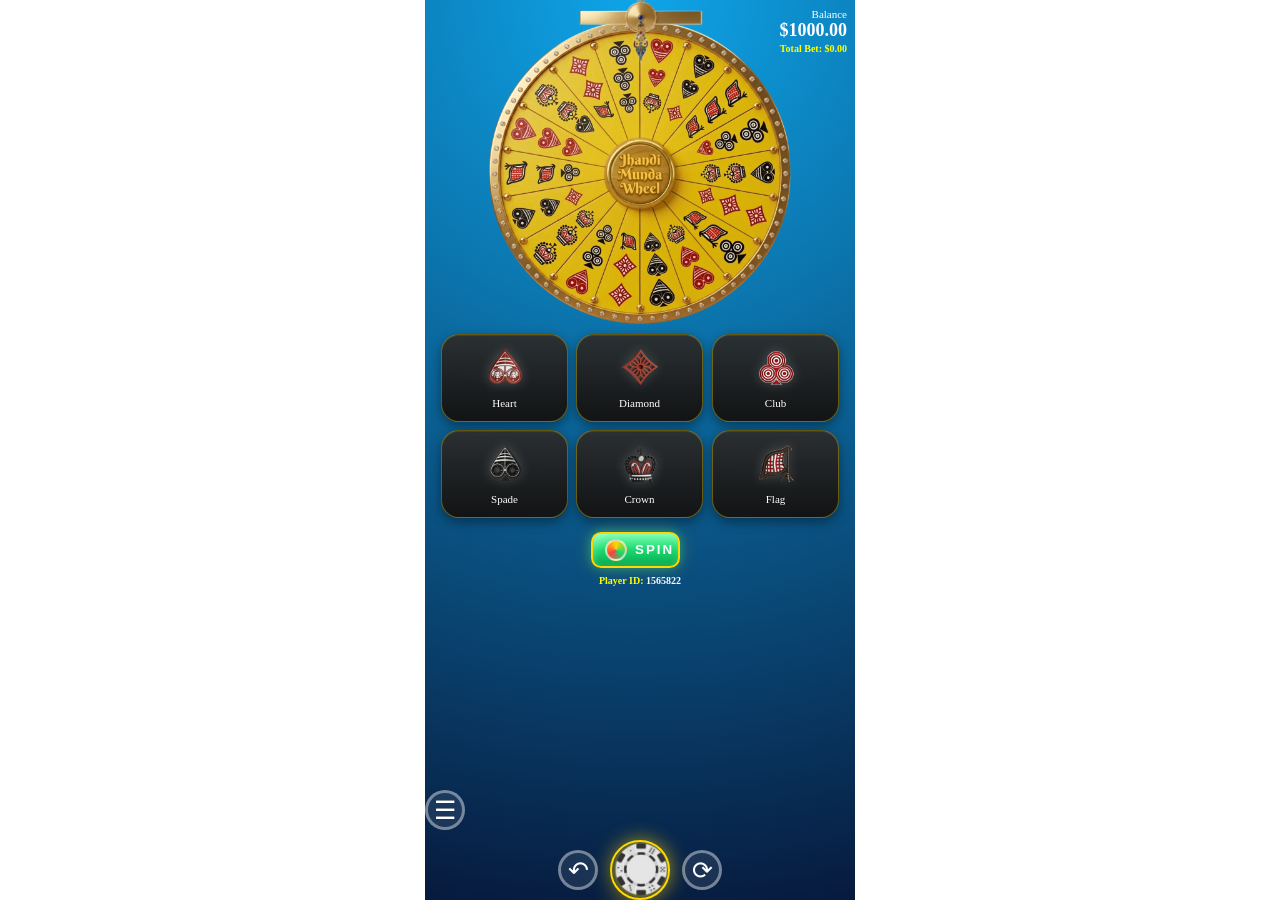
<file: index.html>
<!DOCTYPE html>
<html lang="en">

<head>
<meta charset="UTF-8">
<meta name="viewport" content="width=device-width, initial-scale=1.0">

<title>Circle Board Game</title>

<link rel="stylesheet" href="wheel.css">
</head>

<body>

<div class="game-container">

    <!-- ========================
         💰 USE ID BALANCE SECTION
    ========================== -->
<div class="balance-box"> <span>Balance</span>
    <h2 id="balanceAmount"> $1000.00 </h2>
    <div id="totalBetDisplay"> Total Bet: $0.00 </div> 
</div>
    

<!-- =========================
         🎰 WHEEL SECTION
    ========================== -->
<div class="wheel-wrapper">

    <img id="pointer" class="pointer-img" src="assets/pointer.png" alt="Pointer">

    <img id="wheel" class="wheel-img" src="assets/wheel.png" alt="Wheel">

    <div id="bubbleTrailLayer" class="bubble-trail-layer"></div>

    <div id="bonusBubbleLayer" class="bonus-overlay"></div>

    <div id="landingMultiplier" class="landing-multiplier"></div>

</div>

<!-- =========================
     🎯 SYMBOL BET TABLE
========================= -->
<div class="symbol-table">

    <div class="symbol-box" data-symbol="heart">
        <img src="assets/heart.png" alt="">
        <span>Heart</span>
        <div class="bet-amount"></div>
    </div>

    <div class="symbol-box" data-symbol="diamond">
        <img src="assets/diamond.png" alt="">
        <span>Diamond</span>
        <div class="bet-amount"></div>
    </div>

    <div class="symbol-box" data-symbol="club">
        <img src="assets/club.png" alt="">
        <span>Club</span>
        <div class="bet-amount"></div>
    </div>

    <div class="symbol-box" data-symbol="spade">
        <img src="assets/spade.png" alt="">
        <span>Spade</span>
        <div class="bet-amount"></div>
    </div>

    <div class="symbol-box" data-symbol="crown">
        <img src="assets/crown.png" alt="">
        <span>Crown</span>
        <div class="bet-amount"></div>
    </div>

    <div class="symbol-box" data-symbol="flag">
        <img src="assets/flag.png" alt="">
        <span>Flag</span>
        <div class="bet-amount"></div>
    </div>

</div>

<!-- =========================
     🎮 SPIN BUTTON
========================= -->
<div class="spin-section">
    <button id="spinBtn">

    <div class="wheel-icon"></div>

    <span class="btn-text">SPIN</span>

</button>
</div>

<!-- =========================
     🪙 CHIPS SECTION (PRO iGaming)
========================= -->


<!-- =========================
     🎮 BET TOOLBAR
========================= -->
<div class="bet-toolbar">

    <!-- MENU (independent) -->
    <div class="menu-holder">

        <button
            id="menuBtn"
            class="tool-icon"
            title="Menu"
        >
            ☰
        </button>

    </div>

    <!-- CENTER GROUP -->
    <div class="bet-center-group">

        <button
            id="undoBtn"
            class="tool-icon"
            title="Undo"
        >
            ↶
        </button>

    <div class="chips-wrapper">

        <div class="chips-container">

            <div class="chip default-chip" data-value="0.10">
                <img src="assets/chip_0.10c.png" alt="">
                <span>$0.10</span>
            </div>

            <div class="chip" data-value="0.20">
                <img src="assets/chip_20c.png" alt="">
                <span>$0.20</span>
            </div>

            <div class="chip" data-value="0.50">
                <img src="assets/chip_50c.png" alt="">
                <span>$0.50</span>
            </div>

            <div class="chip" data-value="1">
                <img src="assets/chip_1.png" alt="">
                <span>$1</span>
            </div>

            <div class="chip" data-value="2">
                <img src="assets/chip_2.png" alt="">
                <span>$2</span>
            </div>

            <div class="chip" data-value="5">
                <img src="assets/chip_5.png" alt="">
                <span>$5</span>
            </div>

        </div>

    </div>

    <button
        id="rebetBtn"
        class="tool-icon"
        title="Rebet"
    >
        ⟳
    </button>

 </div> <!-- bet-center-group -->

</div> <!-- bet
    <!-- =========================
     user id 
========================= -->
    <div class="player-id-box">

    <span class="player-id-label">
        Player ID:
    </span>

    <span class="player-id-value">
        1565822
    </span>

</div>
<!-- =========================
     MENU MODAL
========================= -->
<div id="menuModal" class="menu-modal">

    <div class="menu-box">

        <div class="menu-header">

            <span>MENU</span>

            <button id="closeMenuBtn">✖</button>

        </div>

        <div class="menu-grid">

            <div class="menu-card">
                <div class="icon">⚙️</div>
                <span>Settings</span>
            </div>

            <div class="menu-card">
                <div class="icon">📜</div>
                <span>History</span>
            </div>

            <div class="menu-card">
                <div class="icon">🎯</div>
                <span>How To Play</span>
            </div>

        </div>

    </div>

</div>
    
<!-- =========================
     📜 SCRIPTS
========================== -->

<audio id="chipSound" src="assets/chip.mp3"></audio>
<audio id="spinSound" src="assets/spin.mp3"></audio>
<audio id="tableSound" src="assets/table.mp3"></audio>
<audio id="spinButtonSound" src="assets/spinbutton.mp3"></audio>
<audio id="bubbleFlySound" src="assets/bubblebox.mp3"></audio>
<audio id="bubblebrustsound" src="assets/bubblebrust.mp3"></audio>
<audio id="bubbleLandSound" src="assets/bubble.mp3"></audio>
<audio id="bubbleWinSound" src="assets/bubblewin.mp3"></audio>
<script src="./gameEngine.js"></script>
<script src="./game.js"></script>

</body>
</html>
</file>
<file: wheel.css>
/* =====================================================
   🌐 DESIGN SYSTEM (GLOBAL TOKENS - iGAMING CORE)
====================================================== */

:root {

    /* =========================
       🎨 PRIMARY COLORS
    ========================= */

    --bg-dark: #071a3d;
    --bg-soft: #0ea5e9;

    --gold: #ffd700;
    --gold-dark: #c9a100;

    --text-main: #ffffff;
    --text-dim: rgba(255,255,255,0.7);

    /* =========================
       ✨ GLOW SYSTEM
    ========================= */

    --glow-gold-soft: rgba(255,215,0,0.25);
    --glow-gold-mid: rgba(255,215,0,0.45);
    --glow-gold-strong: rgba(255,215,0,0.75);

    --glow-dark: rgba(0,0,0,0.6);

    /* =========================
       🧱 SHADOW SYSTEM
    ========================= */

    --shadow-soft: 0 4px 12px rgba(0,0,0,0.4);
    --shadow-mid: 0 10px 25px rgba(0,0,0,0.6);
    --shadow-strong: 0 0 25px rgba(255,215,0,0.25);

    /* =========================
       📏 SPACING SYSTEM
    ========================= */

    --space-xs: 4px;
    --space-sm: 8px;
    --space-md: 12px;
    --space-lg: 20px;
    --space-xl: 32px;

    /* =========================
       🔘 BORDER RADIUS SYSTEM
    ========================= */

    --radius-sm: 6px;
    --radius-md: 12px;
    --radius-lg: 18px;
    --radius-round: 50%;

    /* =========================
       ⚡ ANIMATION SPEEDS
    ========================= */

    --fast: 0.15s;
    --normal: 0.25s;
    --slow: 0.6s;

    /* =========================
       🎮 Z-INDEX LAYER SYSTEM
    ========================= */

    --z-base: 1;
    --z-ui: 10;
    --z-overlay: 50;
    --z-top: 100;
}




/* ======================================================
   🧱 GAME SHELL / LAYOUT ENGINE (CASINO FRAME)
====================================================== */

.game-container {
    position: relative;

    width: 100%;
    max-width: 430px;
    height: 100dvh;

    margin: 0 auto;

    display: flex;
    flex-direction: column;
    align-items: center;

    justify-content: flex-start;

    padding: var(--space-md);

    overflow: hidden;

    background: radial-gradient(
        circle at top,
        var(--bg-soft),
        var(--bg-dark)
    );

    box-sizing: border-box;
}

/* =========================
   📐 MAIN GAME STAGE (WHEEL AREA WRAPPER)
========================= */

.game-stage {
    width: 100%;
    position: relative;

    display: flex;
    flex-direction: column;
    align-items: center;

    margin-top: var(--space-sm);
}

/* =========================
   🎯 CENTER GAME ZONE (WHEEL + POINTER)
========================= */

.game-center {
    position: relative;

    width: 100%;

    display: flex;
    justify-content: center;
    align-items: center;

    margin-top: var(--space-md);
    margin-bottom: var(--space-lg);
}

/* =========================
   🎮 ACTION ZONE (TABLE + SPIN AREA)
========================= */

.game-action {
    width: 100%;

    display: flex;
    flex-direction: column;
    align-items: center;

    gap: var(--space-md);
}

/* =========================
   📱 SAFE MOBILE LAYER (NO SCROLL CASINO LOCK)
========================= */

html,
body {

    width: 100%;

    height: 100%;
   min-height: 100dvh;
    margin: 0;
   
  overflow-x: hidden;

    overflow-y: hidden;

    touch-action: none;

}

/* =========================
   🎯 OVERLAY SAFE ZONE (FOR FUTURE UI)
========================= */

.ui-overlay {
    position: absolute;
    inset: 0;

    pointer-events: none;

    z-index: var(--z-overlay);
}
<!-- ========================
         💰 user id $ total bet
    ========================== -->
.player-id-box{

    width:120px;

    background:red;

}
.player-id-label{

    font-size: 10px;

    font-weight: bold;

    color: yellow;

}

.player-id-value{

    font-size: 10px;

    font-weight: bold;

    color: #ffffff;

}
/* =========================
   🎲 TABLE ESCTION
========================= */

.symbol-table {
    width: 95%;

    display: grid;
    grid-template-columns: repeat(3, 1fr);
    gap: var(--space-sm);

    margin-top: 0;
    margin-bottom: 12px;

    padding-top: 0;
}

.symbol-box {
    position: relative;

    background: linear-gradient(
        180deg,
        rgba(45,45,45,0.95),
        rgba(18,18,18,0.98)
    );

    border: 1px solid rgba(255,215,0,0.35);
    border-radius: var(--radius-lg);

    padding: var(--space-md);

    text-align: center;
    cursor: pointer;

    overflow: visible;
    isolation: isolate;

    transition: all var(--normal) ease;

    box-shadow:
        var(--shadow-soft),
        inset 0 1px 0 rgba(255,255,255,0.08);
}

/* =========================
   ✨ LIGHT SWEEP EFFECT (CASINO PREMIUM FEEL)
========================= */

.symbol-box::before {
    content: "";

    position: relative;
    top: 0;
    left: -130%;
   overflow: hidden;

    width: 60%;
    height: 100%;

    background: linear-gradient(
        90deg,
        transparent,
        rgba(255,255,255,0.18),
        transparent
    );

    transition: all 0.6s ease;
}

.symbol-box:hover::before {
    left: none;
}

/* =========================
   🎯 SYMBOL ICON
========================= */

.symbol-box img {
    width: 42px;
    height: 42px;

    object-fit: contain;

    filter: drop-shadow(0 0 6px rgba(255,255,255,0.2));
}
/* =========================
   SPIN BUTTON LOCK UNLOCK 
========================= */
.spin-btn.locked{

    background:#d32f2f;

    color:#ffffff;

}

/* =========================
   🏷 TEXT LABEL
========================= */

.symbol-box span {
    display: block;
    margin-top: var(--space-xs);

    font-size: 11px;
    color: var(--text-main);
}

/* =========================
   🔥 HOVER STATE (CASINO LIFT EFFECT)
========================= */

.symbol-box:hover {
    transform: translateY(-2px) scale(1.03);

    border-color: rgba(255,215,0,0.75);

    box-shadow:
        0 0 18px var(--glow-gold-mid),
        0 0 30px var(--glow-gold-soft);
}

/* =========================
   💎 ACTIVE BET STATE (SELECTED BOX)
========================= */

.symbol-box.active {
    background: linear-gradient(
        180deg,
        rgba(255,215,0,0.18),
        rgba(255,180,0,0.08)
    );

    border-color: var(--gold);

    transform: scale(1.05);

    box-shadow:
        0 0 22px var(--glow-gold-strong),
        0 0 40px var(--glow-gold-soft);
}

/* =========================
   💰 BET MARKER (CHIP DISPLAY ON BOX)
========================= */

.bet-amount {
    position: absolute;
    top: 6px;
    left: 6px;

    z-index: 100;

    font-size: 24px;
    font-weight: bold;

    color: gold;

    pointer-events: none;
}
/* ======================================================
   🪙 CHIP SYSTEM — MENU SECTION 
====================================================== */
.bet-toolbar {

    position: fixed;

    left: 0;

    right: 0;

    bottom: max(10px, env(safe-area-inset-bottom));

}

.menu-holder {

    flex-shrink: 0;

    margin-right: 20px;

}

.bet-center-group {
   position: relative;
   top: 10px;

    display: flex;

    flex-direction: row;

    align-items: center;

    justify-content: center;

}

.tool-icon {

    width: 40px;
    height: 40px;

    border-radius: 50%;

    border: 3px solid rgba(255,255,255,.40);

    background: rgba(255,255,255,.08);

    color: #fff;

    font-size: 25px;

    display: flex;
    align-items: center;
    justify-content: center;

    cursor: pointer;

    flex-shrink: 0;

}

#menuBtn {

    margin-right: 40px;

}

#undoBtn {

    margin-right: 12px;

}

#rebetBtn {

    margin-left: 12px;

}
/* চিপস র্যাপার পজিশন */

.menu-modal {

    position: fixed;

    inset: 0;

    z-index: 99999;

    pointer-events: none;

}


.menu-modal.active {

    pointer-events: auto;

}

.menu-modal.active .menu-box {

    opacity: 1;

    transform: translateY(0);

}
.menu-box {

    position: absolute;

    bottom: 80px;

    left: 10px;

    width: 300px;

    max-width: 90vw;

    min-height: 180px;

    padding: 15px;

    padding-bottom: 30px;

    box-sizing: border-box;

    border-radius: 16px;

    background:
        linear-gradient(
            180deg,
            #FFD95A 0%,
            #F5C842 45%,
            #DFAF1F 100%
        );

    border:
        2px solid #FFE27A;

    box-shadow:
        0 0 15px rgba(255,215,0,.25),
        inset 0 1px 0 rgba(255,255,255,.45);

    overflow: hidden;

    opacity: 0;

    transform: translateY(30px);

    transition:
        opacity .25s ease,
        transform .25s ease;

}


.menu-grid{
    display:flex;
    flex-direction:row;
    gap:10px;
    justify-content:center;
}
/* MENU CARD START */

.menu-card {

    width: 70px;

    height: 70px;

    border-radius: 12px;

    background:
        linear-gradient(
            180deg,
            #2B2B2B 0%,
            #1A1A1A 100%
        );

    border:
        1px solid rgba(255,255,255,.12);

    box-shadow:

        inset 0 1px 0
        rgba(255,255,255,.08),

        0 2px 6px
        rgba(0,0,0,.35);

    display: flex;

    flex-direction: column;

    align-items: center;

    justify-content: center;

    text-align: center;

    flex-shrink: 0;

    cursor: pointer;

    transition:
        transform .2s ease,
        background .2s ease;

}

.menu-card:hover {

    transform: translateY(-2px);

    background:
        linear-gradient(
            180deg,
            #3A3A3A 0%,
            #222222 100%
        );

}

.menu-card .icon {

    font-size: 24px;

    color: #FFD95A;

    margin-bottom: 4px;

}

.menu-card span {

    color: #FFFFFF;

    font-size: 11px;

    font-weight: 600;

    line-height: 1.1;

}
.menu-header {

    display: flex;

    align-items: center;

    justify-content: center;

    position: relative;

    margin-bottom: 15px;

}

.menu-header span {

    color: #222;

    font-size: 18px;

    font-weight: 700;

}
/* MENU CARD CLOSE */
#closeMenuBtn {

    width: 32px;

    height: 32px;

    border: none;

    border-radius: 50%;

    background:
        rgba(255,255,255,.1);

    color: white;

    cursor: pointer;

}

/* ======================================================
   🪙 CHIP SYSTEM — PHYSICS SPRING (FINAL)
====================================================== */
.chips-wrapper {

    position: relative;

    display: flex;

    justify-content: center;

    align-items: center;

    flex-shrink: 0;
    z-index: 9999;

}


/* মেইন চিপস কন্টেইনার (ডিফল্ট অবস্থায় চিপগুলো একটার নিচে আরেকটা লুকিয়ে থাকবে) */
.chips-container {
    position: relative;
    width: 60px;
    height: 60px;
}
.chip img {
    width: 100%;
    height: 100%;
    object-fit: contain; /* ইমেজ গোল শেপ ধরে রাখবে, চ্যাপ্টা হবে না */
    display: block;
}

/* প্রতিটি চিপের কমন স্টাইল ও স্প্রিং ট্রানজিশন */
.chip {
    position: absolute;
    top: 0;
    left: 0;
    width: 100%;
    height: 100%;
    cursor: pointer;
    transition: transform 0.5s cubic-bezier(0.175, 0.885, 0.32, 1.275), opacity 0.3s;
    opacity: 0;
    pointer-events: none; /* বন্ধ থাকা অবস্থায় ক্লিক নেওয়া বন্ধ */
    z-index: 1;
}

/* ডিফল্ট চিপ (যা সবসময় দেখা যাবে এবং সবার উপরে থাকবে) */
.chip.default-chip {
    opacity: 1;
    pointer-events: auto;
    z-index: 10;
}

/* কন্টেইনার যখন OPEN (ক্লিক করার পর) হবে - চিপগুলো সেমি-সার্কেলে ছড়িয়ে যাবে */
.chips-container.open .chip {
    opacity: 1;
    pointer-events: auto;
}

/* ==================================================== */
/* 🪙 PRESTIGE 7-STATE SPRING CHIP FAN (TOTAL FIX)      */
/* ==================================================== */

/* ২. চিপের ডিজাইন ও এনিমেশন */
.chips-container .chip.default-chip,
.chips-container.open .chip.default-chip {
    width: 100%; /* কন্টেইনার অনুযায়ী সাইজ বড় হবে */
    height: 100%;
    transform: translate(0, 0) rotate(0deg) !important;
    z-index: 10;
    transition: transform 0.4s cubic-bezier(0.175, 0.885, 0.32, 1.275);
    
    /* গোল্ডেন বর্ডার ও গ্লোইং ইফেক্ট */
    outline: 2px solid gold;
    outline-offset: -2px;
    border-radius: 50%;
    filter: drop-shadow(0px 0px 10px rgba(255, 215, 0, 0.7));
    animation: goldenPulse 2s infinite alternate;
}

/* গোল্ডেন পালস এনিমেশন (একদম হালকা এবং প্রিমিয়াম লুক দেবে) */
@keyframes goldenPulse {
    from {
        filter: drop-shadow(0px 0px 5px rgba(255, 215, 0, 0.5));
    }
    to {
        filter: drop-shadow(0px 0px 15px rgba(255, 215, 0, 0.9));
    }
}

/* ২. ফ্যান ওপেন হলে পিওর স্প্রিং অ্যানিমেশন (সবগুলো চিপের জন্য) */
/* কোনো মিলি-সেকেন্ড ডিলে ছাড়া সব চিপ একসাথে নিচ থেকে স্প্রিংয়ের মতো উপরে ডানা মেলবে */
.chips-container.open .chip:not(.default-chip) {
    animation: springFanOpen 0.5s cubic-bezier(0.175, 0.885, 0.32, 1.275) both;
    transition: transform 0.3s ease, z-index 0.1s ease;
}

/* ৩. গুগল গাইডলাইন অনুযায়ী মোট ৭টি চাইল্ড স্টেটের নিখুঁত ডিস্ট্রিবিউশন */
/* এর ফলে সোয়াপিংয়ের সময় কোনো ঘর খালি থাকবে না এবং ৭টি স্টেটই সুরক্ষিত থাকবে */

/* স্লট ১: চরম বামে */
.chips-container.open .chip:nth-child(2) {
    transform: translate(-50px, 12px) rotate(-15deg) !important;
}

/* স্লট ২: মাঝামাঝি বামে */
.chips-container.open .chip:nth-child(3) {
    transform: translate(-40px, -30px) rotate(-20deg) !important;
}

/* স্লট ৩: সোজা উপরে (ওভারল্যাপ এড়াতে সামান্য এক্স-অক্ষ সরানো ও দূরত্ব কমানো হয়েছে) */
.chips-container.open .chip:nth-child(4) {
    transform: translate(7px, -50px) rotate(0deg) !important;
}

/* স্লট ৪: মাঝামাঝি ডানে */
.chips-container.open .chip:nth-child(5) {
    transform: translate(50px, -30px) rotate(20deg) !important;
}
/* স্লট ۵: চরম ডানে */
.chips-container.open .chip:nth-child(6) {
    transform: translate(70px, 12px) rotate(15deg) !important;
}

/* স্লট ৬: এক্সট্রা ব্যাকআপ স্টেট (সোয়াপিং সেফটি চাইল্ড) */
.chips-container.open .chip:nth-child(7) {
    transform: translate(0px, -80px) rotate(0deg) !important;
}


/* ==================================================== */
/* 🎥 পিওর স্প্রিং ফ্যান ওপেন অ্যানিমেশন ফ্রেম            */
/* ==================================================== */
@keyframes springFanOpen {
    0% {
        opacity: 0;
        /* ফ্যান খোলার মুহূর্তে চিপগুলো মেইন ডিফল্ট চিপের ভেতর (0,0) থেকে জন্ম নেবে */
        transform: translate(0, 0) scale(0.3) rotate(0deg); 
    }
    70% {
        /* স্প্রিং এফেক্ট দেওয়ার জন্য চিপগুলো সামান্য একটু বড় হয়ে পপ-আপ করবে */
        scale: 1.08;
    }
    100% {
        opacity: 1;
        scale: 1;
        /*এখানে এসে চিপগুলো উপরে দেওয়া তাদের নিজ নিজ translate পজিশন ও অ্যাঙ্গেলে লক হয়ে যাবে */
    }
}


/* ==================================================== */
/* 🖱️ চিপ হোভার এফেক্ট (অ্যানিমেশন বা পজিশন ভাঙবে না)   */
/* ==================================================== */
.chips-container.open .chip:not(.default-chip):hover {
    z-index: 15;
}
.chips-container.open .chip:nth-child(2):hover {
    transform: translate(-50px, 12px) rotate(-15deg) scale(1.03) !important;
}

.chips-container.open .chip:nth-child(3):hover {
    transform: translate(-40px, -30px) rotate(-20deg) scale(1.03) !important;
} 

.chips-container.open .chip:nth-child(4):hover {
    transform: translate(7px, -50px) rotate(0deg) scale(1.03) !important;
}

.chips-container.open .chip:nth-child(5):hover {
    transform: translate(50px, -30px) rotate(20deg) scale(1.03) !important;
}

.chips-container.open .chip:nth-child(6):hover {
    transform: translate(70px, 12px) rotate(15deg) scale(1.03) !important;
}

.chips-container.open .chip:nth-child(7):hover {
    transform: translate(0px, -80px) rotate(0deg) scale(1.03) !important;
}

/* ডিফল্ট চিপ হোভার */
.chip.default-chip:hover {
    transform: scale(1.1) !important;
    z-index: 12;
}
/* ======================================================
   🪙 CHIP SYSTEM GLOWING EFFECT 
====================================================== */

/* ======================================================
   🪙 CHIP SYSTEM END
====================================================== */





/* ======================================================
   🎮 FINAL CASINO SPIN BUTTON (STABLE VERSION)
====================================================== */

#spinBtn {

    width: 92%;
    height: 36px;

    box-sizing: border-box;

    display: flex;
    align-items: center;
    justify-content: flex-start;

    gap: 8px;
    padding: 0 12px;

    position: relative;
    overflow: hidden;

    border-radius: 10px;

    border: 2px solid #ffd700;

    /* 🟢 DEFAULT GREEN STATE */
    background: linear-gradient(
        180deg,
        #7dffb3 0%,
        #18d96e 50%,
        #0ca84f 100%
    );

    color: #fff;

    font-weight: 900;
    letter-spacing: 2px;
    text-transform: uppercase;

    cursor: pointer;

    /* FIX: prevent size change */
    min-height: 36px;
    max-height: 36px;
    line-height: 36px;

    transition: all .25s ease;

    /* premium glow */
    box-shadow:
        0 0 10px rgba(0,255,120,.35),
        0 0 18px rgba(255,215,0,.25),
        inset 0 0 6px rgba(255,255,255,.15);
}

/* ======================================================
   🎡 WHEEL ICON (ALWAYS VISIBLE + ALWAYS SPINNING)
====================================================== */

.wheel-icon {

    width: 18px;
    height: 18px;

    flex-shrink: 0;

    border-radius: 50%;

    background: conic-gradient(
        #ffd700,
        #18d96e,
        #ff4040,
        #ffd700
    );

    border: 2px solid rgba(255,255,255,.6);

    animation: wheelSpin 1.2s linear infinite;

    display: flex;
    align-items: center;
    justify-content: center;
}

@keyframes wheelSpin {
    100% {
        transform: rotate(360deg);
    }
}

/* ======================================================
   ✨ GOLD SHINE EFFECT
====================================================== */

#spinBtn::before {

    content: "";

    position: absolute;

    top: -50%;
    left: -40%;

    width: 50%;
    height: 200%;

    background: linear-gradient(
        90deg,
        transparent,
        rgba(255,215,0,.35),
        rgba(255,255,255,.2),
        transparent
    );

    transform: rotate(25deg);

    animation: goldShine 3s linear infinite;
}

@keyframes goldShine {
    from { left: -40%; }
    to { left: 130%; }
}

/* ======================================================
   🔴 LOCKED STATE (ONLY COLOR CHANGE)
====================================================== */

#spinBtn.locked {

    background: linear-gradient(
        180deg,
        #ff8b8b 0%,
        #ff4040 50%,
        #c60000 100%
    );

    cursor: not-allowed;

    box-shadow:
        0 0 12px rgba(255,0,0,.4),
        0 0 20px rgba(255,0,0,.25),
        inset 0 0 6px rgba(255,255,255,.1);
}



/* ======================================================
   🎡 WHEEL ENGINE (CASINO ROTATION SYSTEM)
====================================================== */

.wheel-wrapper {
    position: relative;

    width: 320px;
    height: 320px;   /* 🔥 FIXED HEIGHT */
   border: none;

  margin-bottom: 0;
padding-bottom: 0;
   line-height: 0;
    display: flex;
    justify-content: center;
    align-items: center;
}
/* =========================
   🎡 WHEEL IMAGE CORE
========================= */
.wheel-img {

    width: 100%;
    height: 100%;

    display: block;

    object-fit: contain;

    transform-origin: center center;

    backface-visibility: hidden;

    transition: none;

    will-change: transform;
}


/* =========================
   🎯 WWEEL SECTION)
========================= */

.wheel-center-hub {
    position: absolute;
    top: 50%;
    left: 50%;

    transform: translate(-50%, -50%);

    width: 70px;
    height: 70px;

    border-radius: 50%;

    background: #111827;

    border: 3px solid var(--gold);

    display: flex;
    justify-content: center;
    align-items: center;

    font-size: 12px;

    z-index: var(--z-ui);

    box-shadow: 0 0 15px var(--glow-gold-mid);
}



/* =========================
   🎯 POINTER (CASINO INDICATOR FIXED)
========================= */

.pointer-img {
    position: absolute;

    top: -55px;
    left: 50%;

    transform: translateX(-50%);

    width: 160px;
    height: auto;

    z-index: var(--z-top);

    pointer-events: none;   
}

/* =========================
   ✨ WHEEL GLOW HALO EFFECT
========================= */

.wheel-wrapper::after {
    content: "";

    position: absolute;

    left: 50%;
    top: 50%;

    transform: translate(-50%, -50%);

    width: 140px;
    height: 140px;

    background: radial-gradient(
        circle,
        var(--glow-gold-mid),
        transparent 70%
    );

    filter: blur(18px);

    z-index: 0;

    pointer-events: none;
}

/* =========================
   🎡 WHEEL ENGINE END
====================================================== */




/* ======================================================
   💰 HUD / PLAYER STATE ENGINE (CASINO DISPLAY UI)
====================================================== */

.balance-box {

    position: absolute;

    top: 8px;

    right: 8px;

    text-align: right;

}

.balance-box span {

    display: block;

    font-size: 11px;

    color: #ffffff;

}

#balanceAmount {

    margin: 0;

    font-size: 18px;

    font-weight: bold;

    color: #ffffff;

}

#totalBetDisplay {

    margin-top: 2px;

    font-size: 10px;

    font-weight: bold;

    color: yellow;

}
/* =========================
   💎 WIN / LOSS FEEDBACK HUD (FUTURE READY)
========================= */

.win-popup {
    position: absolute;
    top: 60px;
    left: 50%;

    transform: translateX(-50%);

    padding: 10px 18px;

    border-radius: var(--radius-md);

    background: rgba(0,0,0,0.7);

    border: 1px solid var(--gold);

    color: var(--gold);

    font-weight: bold;

    box-shadow: 0 0 20px var(--glow-gold-soft);

    opacity: 0;
    pointer-events: none;

    transition: all var(--normal) ease;
}

/* ACTIVE STATE (FOR JS CONTROL) */
.win-popup.show {
    opacity: 1;
    transform: translateX(-50%) translateY(10px);
}

/* =========================
   📊 HUD OVERLAY SAFE LAYER
========================= */

.ui-overlay {
    position: absolute;
    inset: 0;

    pointer-events: none;

    z-index: var(--z-overlay);
}





/* ======================================================
   🔊 AUDIO VISUAL FEEDBACK LAYER (UI FEEL SYSTEM)
====================================================== */

/* =========================
   🎰 GLOBAL UI INTERACTION FEEL
========================= */

.ui-click {
    transform: scale(0.98);
    transition: transform 0.08s ease;
}

/* =========================
   🪙 CHIP CLICK FEEDBACK
========================= */

.chip-clicked {
    animation: chipPop 0.25s ease;
}

@keyframes chipPop {
    0% {
        transform: scale(1);
    }
    50% {
        transform: scale(1.2);
        box-shadow: 0 0 18px rgba(255,215,0,0.6);
    }
    100% {
        transform: scale(1.1);
    }
}

/* =========================
   🎮 SPIN BUTTON CLICK FEEDBACK
========================= */

.spin-clicked {
    animation: spinPress 0.18s ease;
}

@keyframes spinPress {
    0% {
        transform: translateY(0px) scale(1);
    }
    50% {
        transform: translateY(4px) scale(0.96);
    }
    100% {
        transform: translateY(0px) scale(1);
    }
}

/* =========================
   🎡 WHEEL SPIN AUDIO STATE HOOK
========================= */

.wheel-spinning {
    filter: brightness(1.1) contrast(1.05);
}

/* =========================
   💰 BALANCE CHANGE FEEDBACK
========================= */

.balance-flash {
    animation: balanceFlash 0.5s ease;
}

/* reuse safe animation */
@keyframes balanceFlash {
    0% {
        color: var(--gold);
        transform: scale(1);
    }
    50% {
        color: #fff;
        transform: scale(1.06);
    }
    100% {
        color: var(--gold);
        transform: scale(1);
    }
}

/* =========================
   🔊 SAFE AUDIO STATE CLASS (JS CONTROL READY)
========================= */

.audio-on {
    /* placeholder for future mute/unmute UI state */
}

.audio-off {
    opacity: 0.5;
    filter: grayscale(1);
}

/* ======================================================
   🔊 AUDIO VISUAL FEEDBACK LAYER END
====================================================== */




/* ======================================================
   ✨ ANIMATION ENGINE (CASINO FX LAYER)
====================================================== */

/* =========================
   🌟 CORE ATMOSPHERE FX (GLOW SYSTEM)
========================= */

@keyframes goldPulse {
    0%, 100% {
        box-shadow: 0 0 10px rgba(255,215,0,0.2);
    }
    50% {
        box-shadow: 0 0 25px rgba(255,215,0,0.6);
    }
}

/* =========================
   🎯 WIN HIGHLIGHT FX
========================= */

@keyframes winFlash {
    0% {
        transform: scale(1);
        box-shadow: 0 0 0 rgba(255,215,0,0);
    }
    50% {
        transform: scale(1.08);
        box-shadow: 0 0 30px rgba(255,215,0,0.8);
    }
    100% {
        transform: scale(1);
        box-shadow: 0 0 10px rgba(255,215,0,0.3);
    }
}

/* =========================
   🪙 CHIP SELECTION FX
========================= */

@keyframes chipSelect {
    0% {
        transform: scale(1);
    }
    50% {
        transform: scale(1.18);
    }
    100% {
        transform: scale(1.15);
    }
}


/* =========================
   💰 BALANCE FEEDBACK FX
========================= */

@keyframes balanceFlash {
    0% {
        color: var(--gold);
        transform: scale(1);
    }
    50% {
        color: #fff;
        transform: scale(1.05);
    }
    100% {
        color: var(--gold);
        transform: scale(1);
    }
}

.balance-update {
    animation: balanceFlash 0.5s ease;
}

/* =========================
   ✨ TABLE LIGHT SWEEP FX
========================= */

@keyframes lightSweep {
    0% {
        transform: translateX(-120%);
        opacity: 0;
    }
    50% {
        opacity: 1;
    }
    100% {
        transform: translateX(120%);
        opacity: 0;
    }
}

/* =========================
   🔥 BUTTON PRESS GLOW
========================= */

.spin-section button.glow {
    box-shadow: 0 0 25px rgba(255,215,0,0.6);
}

/* ======================================================
   ✨ ANIMATION ENGINE END
====================================================== */





/* ======================================================
   📊 GAME STATE VISUAL FEEDBACK (WIN / LOSS FX)
====================================================== */

/* =========================
   💰 WIN STATE FX
========================= */

.state-win {
    animation: winPulse 0.6s ease-in-out;
    color: var(--gold);
}

@keyframes winPulse {
    0% {
        transform: scale(1);
        text-shadow: 0 0 0 rgba(255,215,0,0);
    }
    50% {
        transform: scale(1.1);
        text-shadow: 0 0 20px rgba(255,215,0,0.8);
    }
    100% {
        transform: scale(1);
        text-shadow: 0 0 10px rgba(255,215,0,0.4);
    }
}

/* =========================
   ❌ LOSS STATE FX
========================= */

.state-loss {
    animation: lossShake 0.4s ease;
    color: #ff4d4d;
}

@keyframes lossShake {
    0% { transform: translateX(0); }
    25% { transform: translateX(-4px); }
    50% { transform: translateX(4px); }
    75% { transform: translateX(-3px); }
    100% { transform: translateX(0); }
}

/* =========================
   ⚪ NEUTRAL STATE (NO WIN)
========================= */

.state-neutral {
    opacity: 0.85;
    filter: grayscale(10%);
}

/* =========================
   💥 RESULT POPUP (CASINO STYLE)
========================= */

.result-popup {
    position: absolute;
    top: 50px;
    left: 50%;

    transform: translateX(-50%);

    padding: 10px 18px;

    border-radius: 12px;

    font-weight: bold;

    background: rgba(0,0,0,0.75);

    border: 1px solid var(--gold);

    color: var(--gold);

    box-shadow: 0 0 25px rgba(255,215,0,0.4);

    opacity: 0;
    pointer-events: none;

    transition: all 0.3s ease;
}

.result-popup.show {
    opacity: 1;
    transform: translateX(-50%) translateY(10px);
}

/* =========================
   🔥 WIN FLASH SCREEN EFFECT (OPTIONAL GLOBAL)
========================= */

.screen-win {
    animation: screenFlashWin 0.5s ease;
}

@keyframes screenFlashWin {
    0% {
        background: rgba(0,0,0,0.8);
    }
    50% {
        background: rgba(255,215,0,0.08);
    }
    100% {
        background: rgba(0,0,0,0.8);
    }
}

/* =========================
   ❌ LOSS SCREEN EFFECT
========================= */

.screen-loss {
    animation: screenFlashLoss 0.4s ease;
}

@keyframes screenFlashLoss {
    0% {
        background: rgba(0,0,0,0.8);
    }
    50% {
        background: rgba(255,0,0,0.08);
    }
    100% {
        background: rgba(0,0,0,0.8);
    }
}

/* ======================================================
   📊 GAME STATE VISUAL FEEDBACK END
====================================================== */





/* ======================================================
   📱 MOBILE + PERFORMANCE OPTIMIZATION (FINAL LAYER)
====================================================== */

/* =========================
   📱 GLOBAL MOBILE FIX
========================= */

html,
body {

    width: 100%;
    min-height: 100vh;

    margin: 0;
    padding: 0;

    touch-action: manipulation;
    -webkit-tap-highlight-color: transparent;

    overscroll-behavior: none;

    overflow-x: hidden;
}

/* ====================================
   🧱 SAFE GAME SCALING (ANDROID CHROME)
====================================== */

.game-container {

    width: 100%;

    max-width: 430px;

    min-height: 100dvh;

    margin: 0 auto;

    padding-left: 6px;
    padding-right: 6px;

    box-sizing: border-box;

    overflow: hidden;

    display: flex;

    flex-direction: column;

    align-items: center;

    justify-content: flex-start;

    gap: 2px;

}

/* =========================
   🎮 TOUCH OPTIMIZATION
========================= */

button,
.chip,
.symbol-box {

    touch-action: manipulation;

    -webkit-tap-highlight-color: transparent;

    user-select: none;
}

/* =========================
   ⚡ PERFORMANCE BOOST (GPU FORCE)
========================= */

.chip,
.spin-section button,
.symbol-box {
    will-change: transform;
    transform: translateZ(0);
}

.wheel-img {
    will-change: transform;
}

/* =========================
   📱 MOBILE LAYOUT TUNING
========================= */

@media (max-width: 768px) {

    .game-container {

        max-width: 430px;

        margin: 0 auto;
    }
}

/* =========================
   📱 SMALL SCREEN FIX (≤380px)
========================= */

@media (max-width: 380px) {

    .wheel-wrapper {

        width: 320px;
       height: 320px;
    }

    .spin-section button {

        width: 85px;
        height: 85px;

        font-size: 14px;
    }

    .chip {

        width: 42px;
        height: 42px;
    }

    .symbol-box {

        padding: 8px;
    }
}

/* =========================
   📱 VERY SMALL DEVICES (≤320px)
========================= */

@media (max-width: 320px) {

    .game-wrapper {
    display: flex;
    flex-direction: column;
    gap: 0 !important;
}

    .wheel-wrapper {
        margin-bottom: 0;
        padding-bottom: 0;
    }

    .symbol-table {
        margin-top: -20px;
    }
}


/* =========================
   🔋 REDUCE ANIMATION (LOW-END DEVICES)
========================= */

@media (prefers-reduced-motion: reduce) {

    * {

        animation: none !important;

        transition: none !important;
    }
}

/* ======================================================
   📱 MOBILE + PERFORMANCE OPTIMIZATION END
====================================================== */

/* ======================================================
   🧨 PERFORMANCE + Z-INDEX CONTROL SYSTEM
====================================================== */


:root {

    --z-bg: 1;
    --z-base: 10;
    --z-ui: 50;
    --z-overlay: 100;
    --z-top: 999;
    --z-max: 9999;
}


/* =========================
   ⚡ GPU PERFORMANCE BOOST
========================= */


/* =========================
   🧊 ANTI-FLICKER FIX
========================= */

.game-container,
.wheel-wrapper {
    backface-visibility: hidden;
    -webkit-backface-visibility: hidden;
    transform-style: preserve-3d;
}

/* =========================
   🎯 SAFE LAYER CONTROL
========================= */

.wheel-wrapper { z-index: var(--z-base); }
.pointer-img { z-index: var(--z-top); }
.balance-box { z-index: var(--z-overlay); }
.spin-section { z-index: var(--z-ui); }
.symbol-table { z-index: var(--z-base); }

/* ======================================================
   🧨 PERFORMANCE + Z-INDEX CONTROL END
====================================================== */
/* ========================================================
   ⚡ SECTION 10: VOLTAGE BONUS & LIGHTNING ANIMATION (NEW)
   ======================================================== */


.main-wheel {
    width: 100%;
    height: 100%;
    border-radius: 50%;
    backface-visibility: hidden;
    will-change: transform;
    /* এই প্রপার্টিগুলো ব্রাউজারের GPU ব্যবহার করায় চাকা ঝাঁকুনি বা উল্টো মোড় নেবে না */
    transform-style: preserve-3d; 
    transition: transform 14s cubic-bezier(0.2, 1, 0.2, 1);
}
/* =====================================
   BONUS BUBBLE SYSTEM
===================================== */

.bonus-overlay {

    position: absolute;
    inset: 0;

    pointer-events: none;

    overflow: visible;

    z-index: 1000;
}

/* =====================================
   BUBBLE
===================================== */

.bonus-bubble {

    position: absolute;

    width: 1px;
    height: 1px;

    border-radius: 50%;

    display: flex;
    align-items: center;
    justify-content: center;

    color: #fff;

    font-weight: 700;

    overflow: hidden;

    backdrop-filter: none;

    border: 1px solid rgba(255,255,255,.45);

    box-shadow:

        inset 0 2px 8px rgba(255,255,255,.45),

        inset 0 -4px 8px rgba(0,0,0,.18),

        0 0 12px rgba(255,255,255,.35),

        0 0 20px rgba(255,255,255,.15);

}
.bonus-bubble::before {

    content: "";

    position: absolute;

    top: 15%;

    left: 18%;

    width: 35%;

    height: 35%;

    border-radius: 50%;

    background:

        rgba(255,255,255,.85);

    filter: blur(2px);

}
.bonus-bubble::after {

    content: "";

    position: absolute;

    top: 10%;

    left: 10%;

    right: 10%;

    height: 35%;

    border-radius: 50%;

    background:

        linear-gradient(
            to bottom,
            rgba(255,255,255,.55),
            transparent
        );

}
.bubble-winner {

    box-shadow:

        0 0 8px rgba(255,255,255,.7),

        0 0 16px rgba(255,255,255,.5),

        0 0 24px rgba(255,255,255,.3);

}
.bubble-winner {

    color: #fff;

    text-shadow:
        0 1px 2px rgba(0,0,0,.8);

}

}
.bubble-text {

    color: #fff;

    font-size: 12px;

    font-weight: 800;

    text-shadow:

        0 0 3px rgba(0,0,0,.6),

        0 0 8px rgba(255,255,255,.3);

}


/* =====================================
   GROW
===================================== */

.bubble-grow {

    animation:
        bubbleGrow 4s ease-out forwards;
}

@keyframes bubbleGrow {

    0% {

        width: 1px;
        height: 1px;

        opacity: 0;

        font-size: 0;

        transform:
            translate(-50%, -50%)
            scale(.2);
    }

    25% {

        width: 8px;
        height: 8px;

        opacity: 1;
    }

    50% {

        width: 16px;
        height: 16px;
    }

    75% {

        width: 24px;
        height: 24px;
    }

    100% {

        width: 32px;
        height: 32px;

        opacity: 1;

        font-size: 12px;

        transform:
            translate(-50%, -50%)
            scale(1);
    }
}

/* =====================================
   SURVIVOR
===================================== */

.bubble-survivor {

    animation:
        bubbleGrow 4s ease-out forwards,
        survivorPulse 1.2s infinite;
}

@keyframes survivorPulse {

    0% {

        filter:
            brightness(1);

    }

    50% {

        filter:
            brightness(1.4);

    }

    100% {

        filter:
            brightness(1);

    }
}

/* =====================================
   EXPLODE
===================================== */

.bubble-explode {

    animation:
        bubbleBlast .5s ease-out forwards !important;
}

@keyframes bubbleBlast {

    0% {

        opacity: 1;

        transform:
            translate(-50%, -50%)
            scale(1);
    }

    100% {

        opacity: 0;

        transform:
            translate(-50%, -50%)
            scale(2.5);
    }
}

/* =====================================
   FLYING
===================================== */

.bubble-flying {

    transition:
        left 1.2s ease,
        top 1.2s ease,
        transform 1.2s ease;

    z-index: 2000;
}

/* =====================================
   LANDED
===================================== */

.bubble-landed {

    width: 34px;
    height: 34px;

    font-size: 13px;

    opacity: 1;

    transform:
        translate(-50%, -50%)
        scale(1);

    box-shadow:
        0 0 15px rgba(255,255,255,.8),
        0 0 25px rgba(255,255,255,.6);
}

/* =====================================
   MULTIPLIER BADGE
===================================== */

.landing-multiplier {

    position: absolute;

    width: 34px;
    height: 34px;

    border-radius: 50%;

    display: flex;
    align-items: center;
    justify-content: center;

    font-size: 13px;
    font-weight: 700;

    color: #fff;

    pointer-events: none;

    opacity: 0;

    transform: scale(.5);

    z-index: 3000;
}

.landing-active {

    opacity: 1;

    transform: scale(1);

    transition:
        transform .1s ease,
        opacity .1s ease;
}

/* =====================================
   TRAIL
===================================== */

.bubble-trail-layer {

    position: absolute;

    inset: 0;

    pointer-events: none;

    overflow: visible;

    z-index: 999;
}

.bubble-trail {

    position: absolute;

    width: 8px;
    height: 8px;

    border-radius: 50%;

    opacity: .8;

    animation:
        trailFade .6s linear forwards;
}

@keyframes trailFade {

    from {

        opacity: .8;

        transform:
            translate(-50%, -50%)
            scale(1);
    }

    to {

        opacity: 0;

        transform:
            translate(-50%, -50%)
            scale(.2);
    }
}

/* =====================================
   SYMBOL TARGET EFFECT
===================================== */

.symbol-box.multiplier-hit {

    animation:
        multiplierHit .8s ease;
}

@keyframes multiplierHit {

    0% {

        transform: scale(1);
    }

    50% {

        transform: scale(1.08);
    }

    100% {

        transform: scale(1);
    }
}
.segment-win {

    animation:
        segmentWinPulse 0.35s ease-in-out 6;

    z-index: 20;

}

@keyframes segmentWinPulse {

    0% {

        transform: scale(1);

        box-shadow:
            0 0 0 rgba(255,215,0,0);

    }

    50% {

        transform: scale(1.08);

        box-shadow:
            0 0 12px rgba(255,215,0,.9),
            0 0 24px rgba(255,215,0,.6);

    }

    100% {

        transform: scale(1);

        box-shadow:
            0 0 6px rgba(255,215,0,.4);

    }

}
</file>
